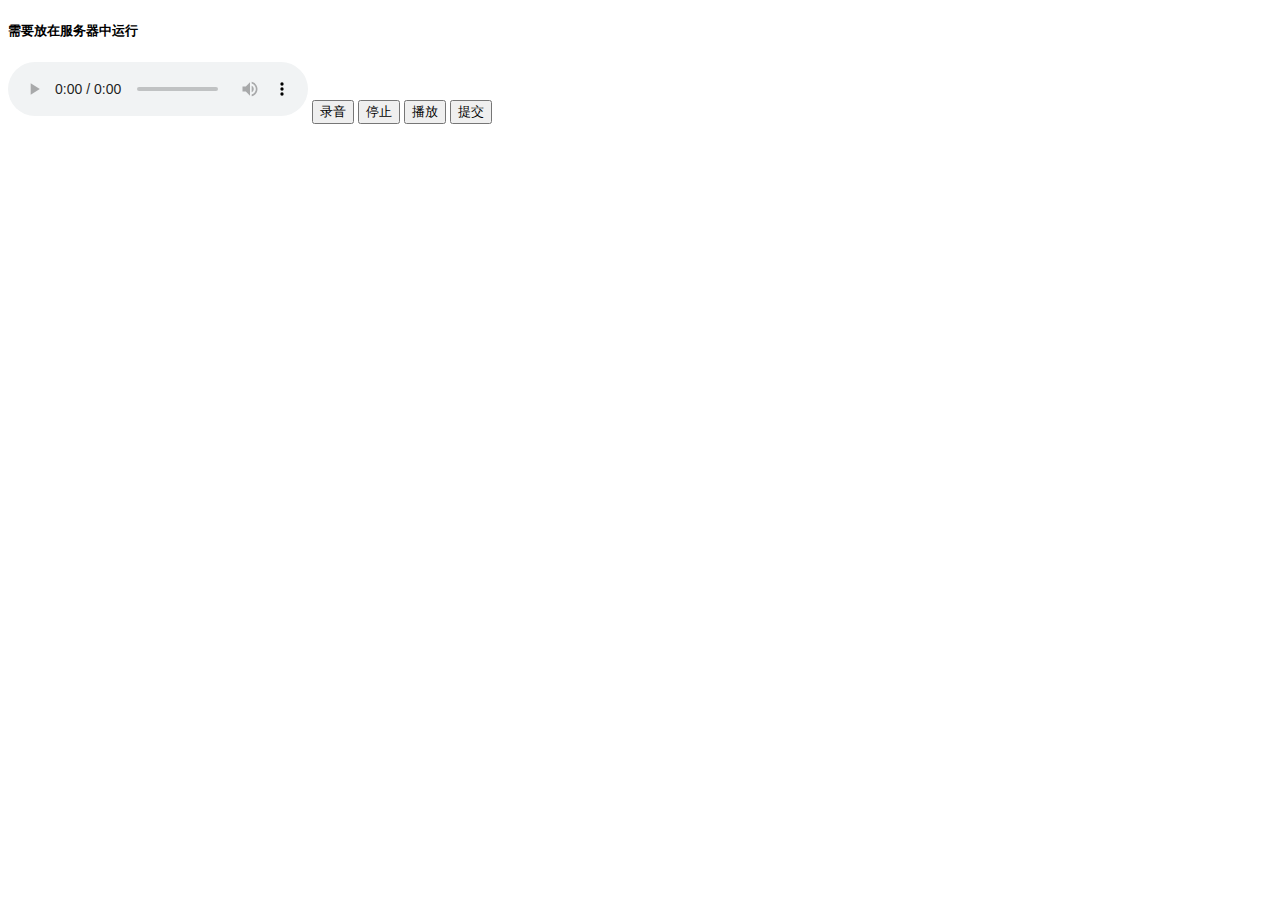
<file: daodaolaw/rd/index.html>
﻿<!DOCTYPE html>
<html xmlns="http://www.w3.org/1999/xhtml">
<head>
    <meta http-equiv="Content-Type" content="text/html; charset=utf-8" />
    <title>h5录音</title>
</head>
<body>
    <h5>需要放在服务器中运行</h5>
    <div>
        <audio controls autoplay></audio>
        <input onclick="startRecording()" type="button" value="录音" />
        <input onclick="stopRecording()" type="button" value="停止" />
        <input onclick="playRecording()" type="button" value="播放" />
        <input onclick="uploadAudio()" type="button" value="提交" />
    </div>

    <script type="text/javascript" src="HZRecorder.js"></script>
    <script>

        var recorder;

        var audio = document.querySelector('audio');

        function startRecording() {
            HZRecorder.get(function (rec) {
                recorder = rec;
                recorder.start();
            });
        }

        function stopRecording() {
            recorder.stop();
        }

        function playRecording() {
            recorder.play(audio);
        }

        function uploadAudio() {
            recorder.upload("Handler1.ashx", function (state, e) {
                switch (state) {
                    case 'uploading':
                        //var percentComplete = Math.round(e.loaded * 100 / e.total) + '%';
                        break;
                    case 'ok':
                        //alert(e.target.responseText);
                        alert("上传成功");
                        break;
                    case 'error':
                        alert("上传失败");
                        break;
                    case 'cancel':
                        alert("上传被取消");
                        break;
                }
            });
        }

    </script>

</body>
</html>
</file>
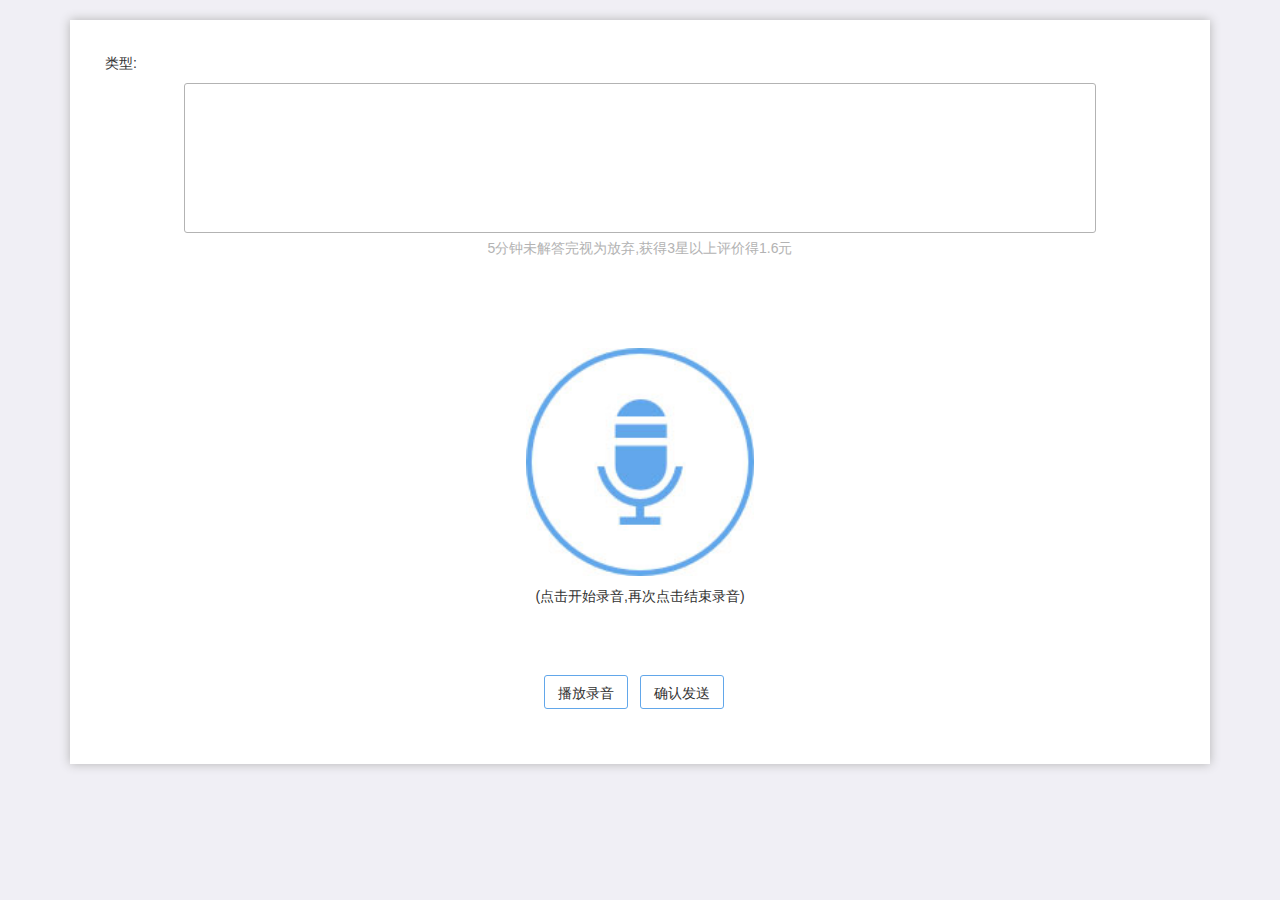
<file: daodaolaw/answer.html>
<!DOCTYPE html>
<html>
<head lang="zh">
  <meta charset="utf-8">
  <meta name="format-detection" content="telephone=no" />
  <meta name="viewport" content="width=device-width, initial-scale=1.0, maximum-scale=1.0, user-scalable=no">
  <title>解答问题</title>
  <link href="lib/bootstrap/css/bootstrap.css" rel="stylesheet"/>
  <link href="lib/font-awesome/css/font-awesome.min.css" rel="stylesheet"/>
  <link rel="stylesheet" type="text/css" href="css/wbollStore.css">
</head>

<body>
  <div class="container">
    <div class="row">
      <div class="col-xs-12" id="answer">
      </div>
    </div>
  </div>
  
<script src="lib/bootstrap/js/jquery-1.11.3.min.js" type="text/javascript"></script>
<script src="lib/bootstrap/js/bootstrap.min.js" type="text/javascript"></script>
<script src="http://res.wx.qq.com/open/js/jweixin-1.0.0.js" type='text/javascript'></script>
<script src="lib/react/react.min.js" type="text/javascript"></script>
<script src="lib/react/JSXTransformer.js" type="text/javascript"></script>
<script src="js/recorder.js" type="text/javascript"></script>
<script src="js/load.js" type="text/jsx"></script>
<script src="js/answer.js" type="text/jsx"></script>

</body>
</html>
</file>
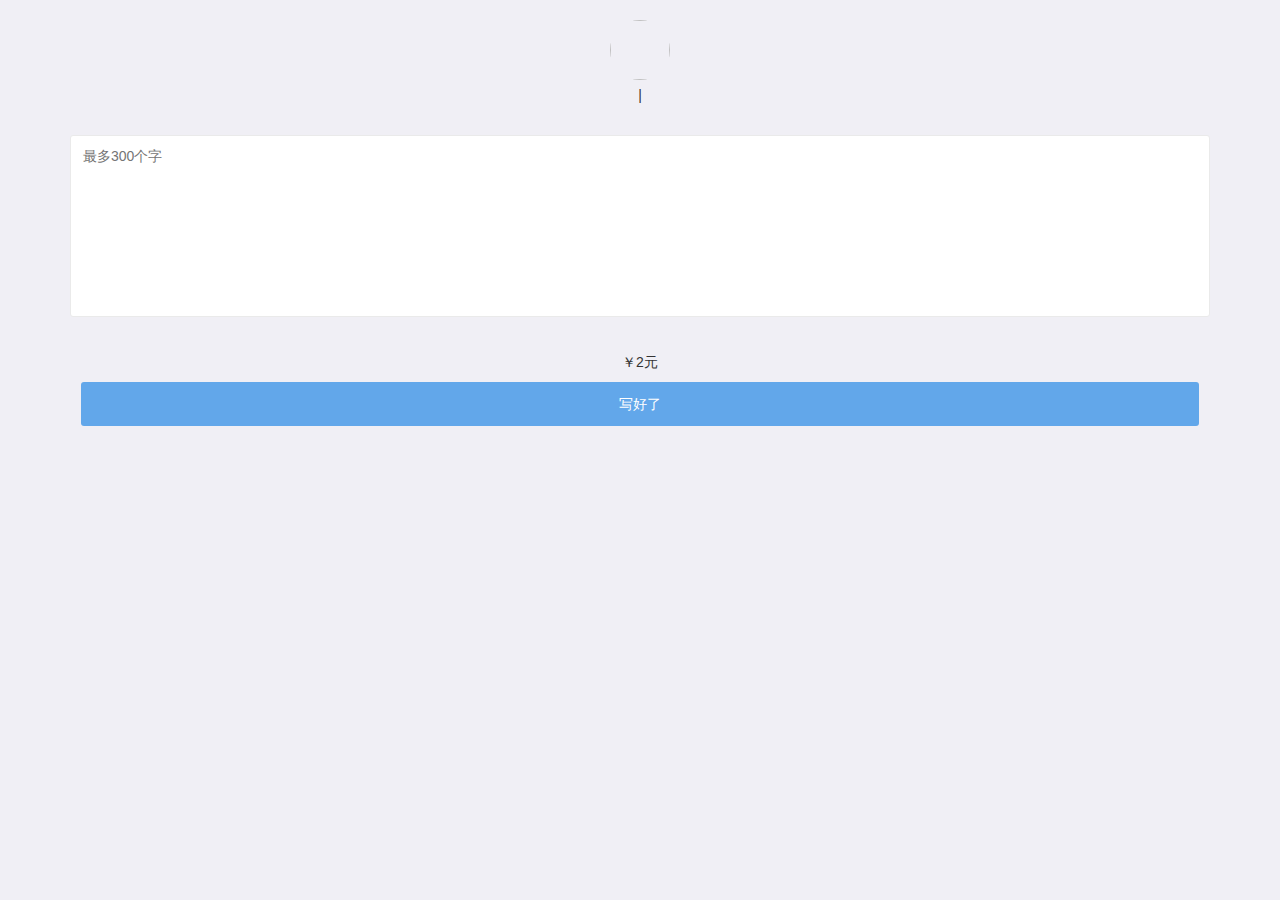
<file: daodaolaw/ask.html>
<!DOCTYPE html>
<html>
<head lang="zh">
  <meta charset="utf-8">
  <meta name="format-detection" content="telephone=no" />
  <meta name="viewport" content="width=device-width, initial-scale=1.0, maximum-scale=1.0, user-scalable=no">
  <title>提问</title>
  <link href="lib/bootstrap/css/bootstrap.css" rel="stylesheet"/>
  <link href="lib/font-awesome/css/font-awesome.min.css" rel="stylesheet"/>
  <link rel="stylesheet" type="text/css" href="css/wbollStore.css">
</head>

<body>
  <div class="container">
    <div class="row">
      <div class="col-xs-12" id="ask">
      </div>
    </div>
  </div>
  
<script src="lib/bootstrap/js/jquery-1.11.3.min.js" type="text/javascript"></script>
<script src="lib/bootstrap/js/bootstrap.min.js" type="text/javascript"></script>
<script src="http://res.wx.qq.com/open/js/jweixin-1.0.0.js" type='text/javascript'></script>
<script src="lib/react/react.min.js" type="text/javascript"></script>
<script src="lib/react/JSXTransformer.js" type="text/javascript"></script>
<script src="js/load.js" type="text/jsx"></script>
<script src="js/ask.js" type="text/jsx"></script>

</body>
</html>
</file>
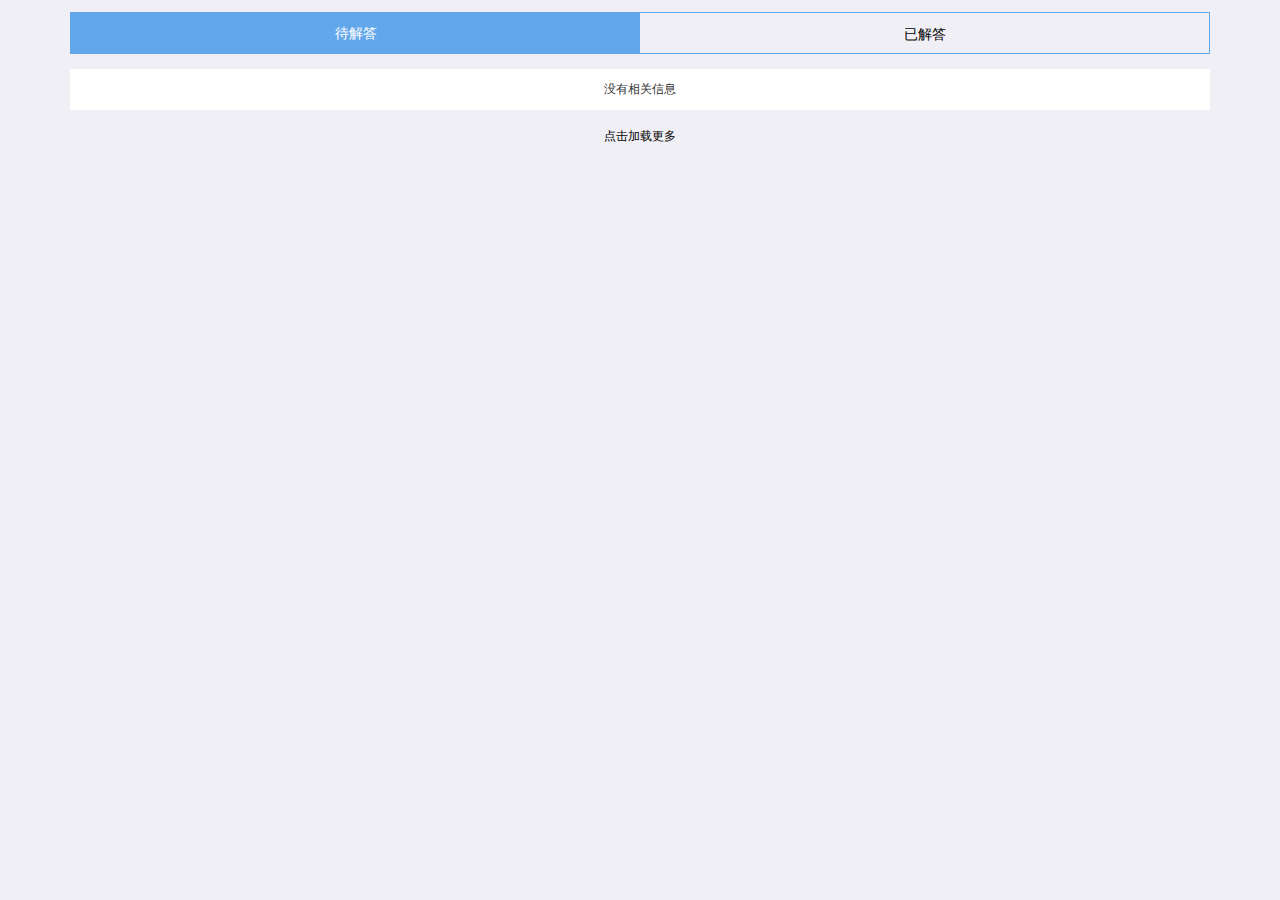
<file: daodaolaw/laywer-order.html>
<!DOCTYPE html>
<html>
<head lang="zh">
  <meta charset="utf-8">
  <meta name="format-detection" content="telephone=no" />
  <meta name="viewport" content="width=device-width, initial-scale=1.0, maximum-scale=1.0, user-scalable=no">
  <title>律师订单</title>
  <link href="lib/bootstrap/css/bootstrap.css" rel="stylesheet"/>
  <link href="lib/font-awesome/css/font-awesome.min.css" rel="stylesheet"/>
  <link rel="stylesheet" type="text/css" href="css/wbollStore.css">
</head>

<body>
  <div class="container">
    <div class="row">
      <div class="col-xs-12" id="laywer-order">
      </div>
    </div>
  </div>
  
<script src="lib/bootstrap/js/jquery-1.11.3.min.js" type="text/javascript"></script>
<script src="lib/bootstrap/js/bootstrap.min.js" type="text/javascript"></script>
<script src="lib/react/react.min.js" type="text/javascript"></script>
<script src="lib/react/JSXTransformer.js" type="text/javascript"></script>
<script src="js/load.js" type="text/jsx"></script>
<script src="js/comfirm.js" type="text/jsx"></script>
<script src="js/laywer-order.js" type="text/jsx"></script>

</body>
</html>
</file>
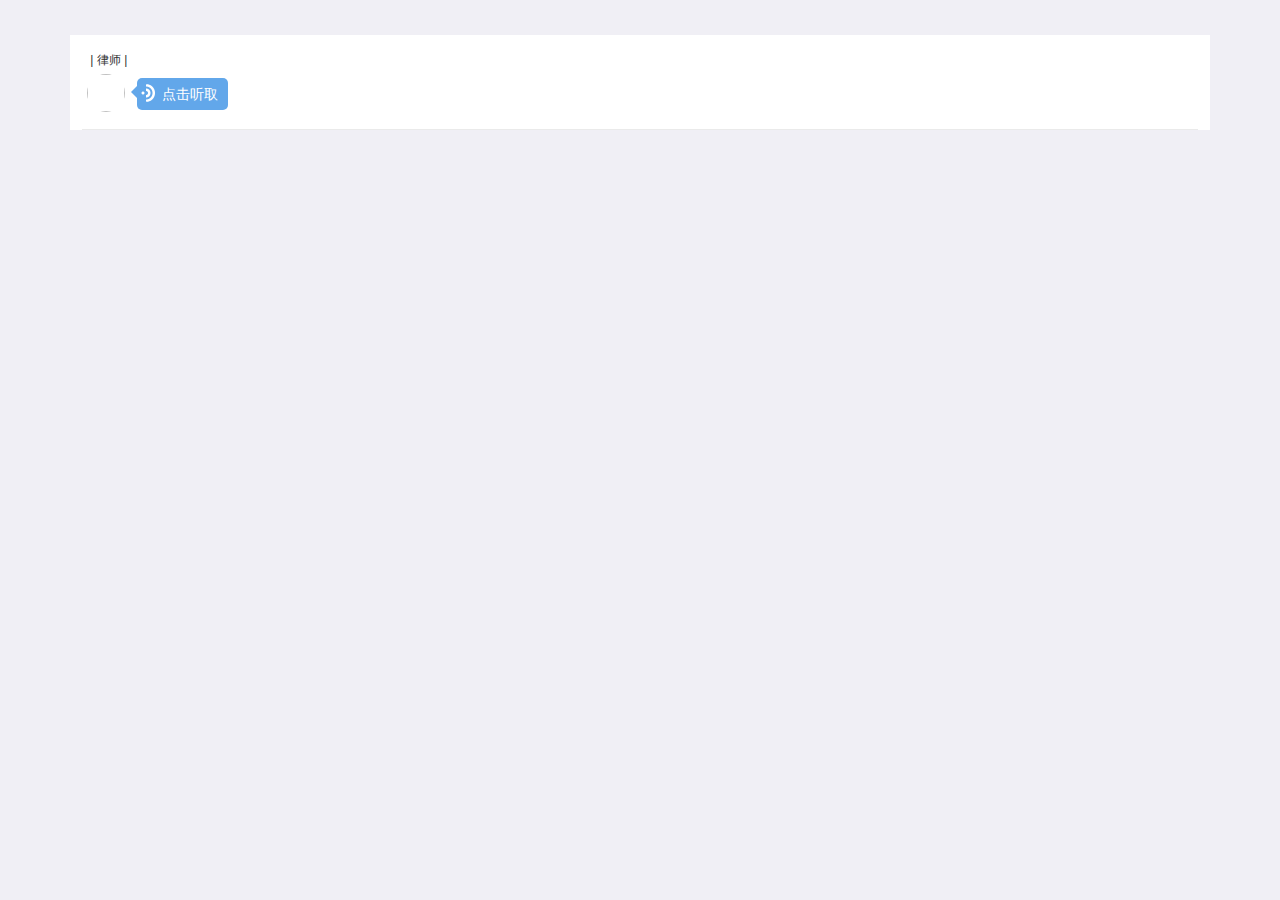
<file: daodaolaw/order-detail.html>
<!DOCTYPE html>
<html>
<head lang="zh">
  <meta charset="utf-8">
  <meta name="format-detection" content="telephone=no" />
  <meta name="viewport" content="width=device-width, initial-scale=1.0, maximum-scale=1.0, user-scalable=no">
  <title>订单详情</title>
  <link href="lib/bootstrap/css/bootstrap.css" rel="stylesheet"/>
  <link href="lib/font-awesome/css/font-awesome.min.css" rel="stylesheet"/>
  <link rel="stylesheet" type="text/css" href="css/wbollStore.css">
</head>

<body>
  <div class="container">
    <div class="row">
      <div class="col-xs-12" id="order-detail">
      </div>
    </div>
  </div>
  
<script src="lib/bootstrap/js/jquery-1.11.3.min.js" type="text/javascript"></script>
<script src="lib/bootstrap/js/bootstrap.min.js" type="text/javascript"></script>
<script src="http://res.wx.qq.com/open/js/jweixin-1.0.0.js" type='text/javascript'></script>
<script src="lib/react/react.min.js" type="text/javascript"></script>
<script src="lib/react/JSXTransformer.js" type="text/javascript"></script>
<script src="js/load.js" type="text/jsx"></script>
<script src="js/order-detail.js" type="text/jsx"></script>

</body>
</html>
</file>
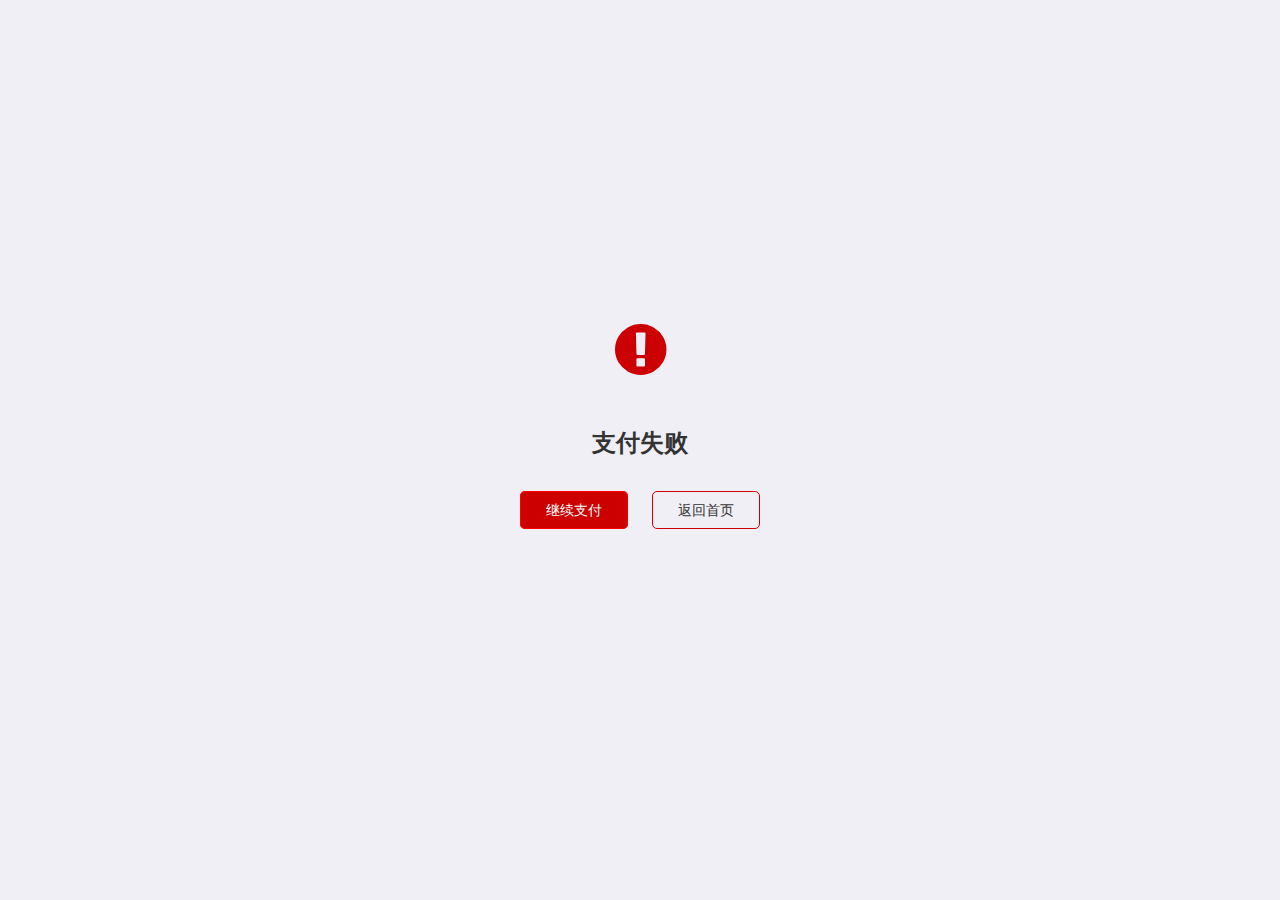
<file: daodaolaw/pay-fail.html>
<!DOCTYPE html>
<html>
<head lang="zh">
  <meta charset="utf-8">
  <meta name="format-detection" content="telephone=no" />
  <meta name="viewport" content="width=device-width, initial-scale=1.0, maximum-scale=1.0, user-scalable=no">
  <title>我要搜索</title>
  <link href="lib/bootstrap/css/bootstrap.css" rel="stylesheet"/>
  <link href="lib/font-awesome/css/font-awesome.min.css" rel="stylesheet"/>
  <link rel="stylesheet" type="text/css" href="css/wbollStore.css">
</head>

<body>
  <div class="tip-page-success">
    <p class="fa fa-exclamation-circle tip-icon-font color-wine-red"></p>
    <h3 class="exchange-success">支付失败</h3>
    <div class="text-center margin-lg-t wboll-T4 reason"></div>
    <div class="text-center marg-tp-44">
      <span class="text-center wboll-T4 bg-wine-red bord-red color-white margin-lg-r padding-vertical-10 pad-lr-25 bord-radius" ontouchend="toPay()">继续支付</span>
      <span class="text-center wboll-T4 bord-wine-red padding-vertical-10 pad-lr-25 bord-radius" ontouchend="location.href='search.html'">返回首页</span>
    </div>
  </div>
  
<script src="lib/bootstrap/js/jquery-1.11.3.min.js" type="text/javascript"></script>
<script src="lib/bootstrap/js/bootstrap.min.js" type="text/javascript"></script>
<script src="http://res.wx.qq.com/open/js/jweixin-1.0.0.js" type='text/javascript'></script>
<script src="lib/react/react.min.js" type="text/javascript"></script>
<script src="lib/react/JSXTransformer.js" type="text/javascript"></script>
<script type="text/jsx">
  var param=location.search?location.search.slice(1).split('&'):''
  var reason=param?param[0].split('=')[1]:''
  reason=reason?['微信支付失败','用户取消支付','调起微信接口失败'][reason]:''
  var orderId=param?param[1].split('=')[1]:''
  $('.reason').html(reason)

  function toPay(){
    var data={orderId:orderId}
    $.ajax({
      url:'',
      type:'POST',
      data:JSON.stringify(data),
      contentType: "application/json",
      dataType:'json',
      success:function(data){
        if(data.code===10000){
          //调取支付接口 
          WeixinJSBridge.invoke(
              'getBrandWCPayRequest', {
                   "appId": data.appId,     //公众号名称，由商户传入
                   "timeStamp":data.timeStamp,         //时间戳，自1970年以来的秒数
                   "nonceStr":data.nonceStr, //随机串
                   "package":data.package,
                   "signType":data.signType,         //微信签名方式：
                   "paySign":data.paySign, //微信签名
              },
              function(res){
                if(res.err_msg == "get_brand_wcpay_request:ok" ) {     // 使用以上方式判断前端返回,微信团队郑重提示：res.err_msg将在用户支付成功后返回    ok，但并不保证它绝对可靠。
                  location.href = 'order-detail.html?orderId='+data.orderId
                }else{
                  location.href = "pay-fail.html?r=0&orderId="+data.orderId
                }
              }
          )
          wx.error(function(res){
            window.location.replace="pay-fail.html?r=2&orderId="+data.orderId
          })
        }
      }.bind(this),
      error:function(data){
        console.log('搜索问题失败:',data)
      }
    })
  }
  
</script>

</body>
</html>
</file>
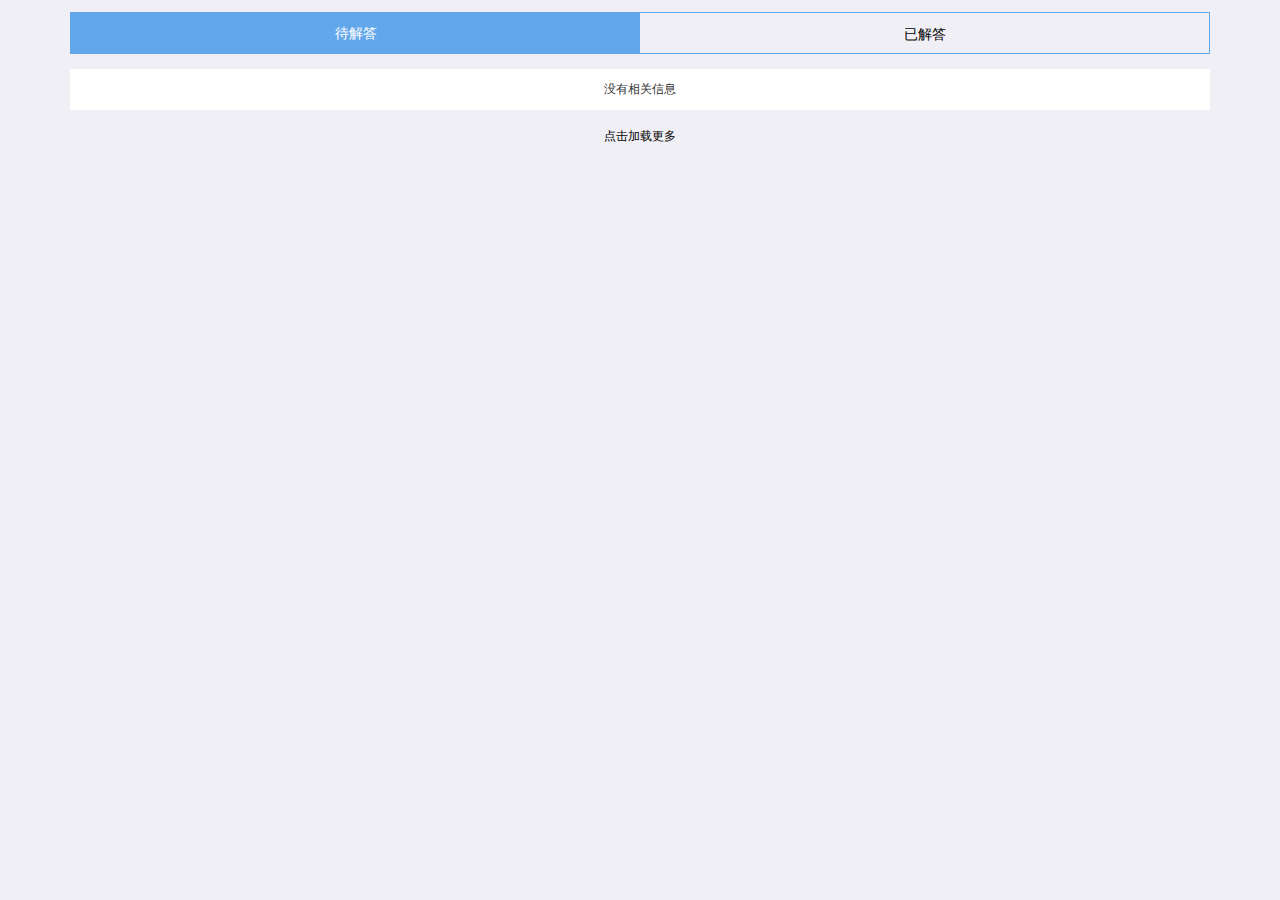
<file: daodaolaw/user-order.html>
<!DOCTYPE html>
<html>
<head lang="zh">
  <meta charset="utf-8">
  <meta name="format-detection" content="telephone=no" />
  <meta name="viewport" content="width=device-width, initial-scale=1.0, maximum-scale=1.0, user-scalable=no">
  <title>用户订单</title>
  <link href="lib/bootstrap/css/bootstrap.css" rel="stylesheet"/>
  <link href="lib/font-awesome/css/font-awesome.min.css" rel="stylesheet"/>
  <link rel="stylesheet" type="text/css" href="css/wbollStore.css">
</head>

<body>
  <div class="container">
    <div class="row">
      <div class="col-xs-12" id="user-order">
      </div>
    </div>
  </div>
  
<script src="lib/bootstrap/js/jquery-1.11.3.min.js" type="text/javascript"></script>
<script src="lib/bootstrap/js/bootstrap.min.js" type="text/javascript"></script>
<script src="lib/react/react.min.js" type="text/javascript"></script>
<script src="lib/react/JSXTransformer.js" type="text/javascript"></script>
<script src="js/load.js" type="text/jsx"></script>
<script src="js/comfirm.js" type="text/jsx"></script>
<script src="js/user-order.js" type="text/jsx"></script>

</body>
</html>
</file>
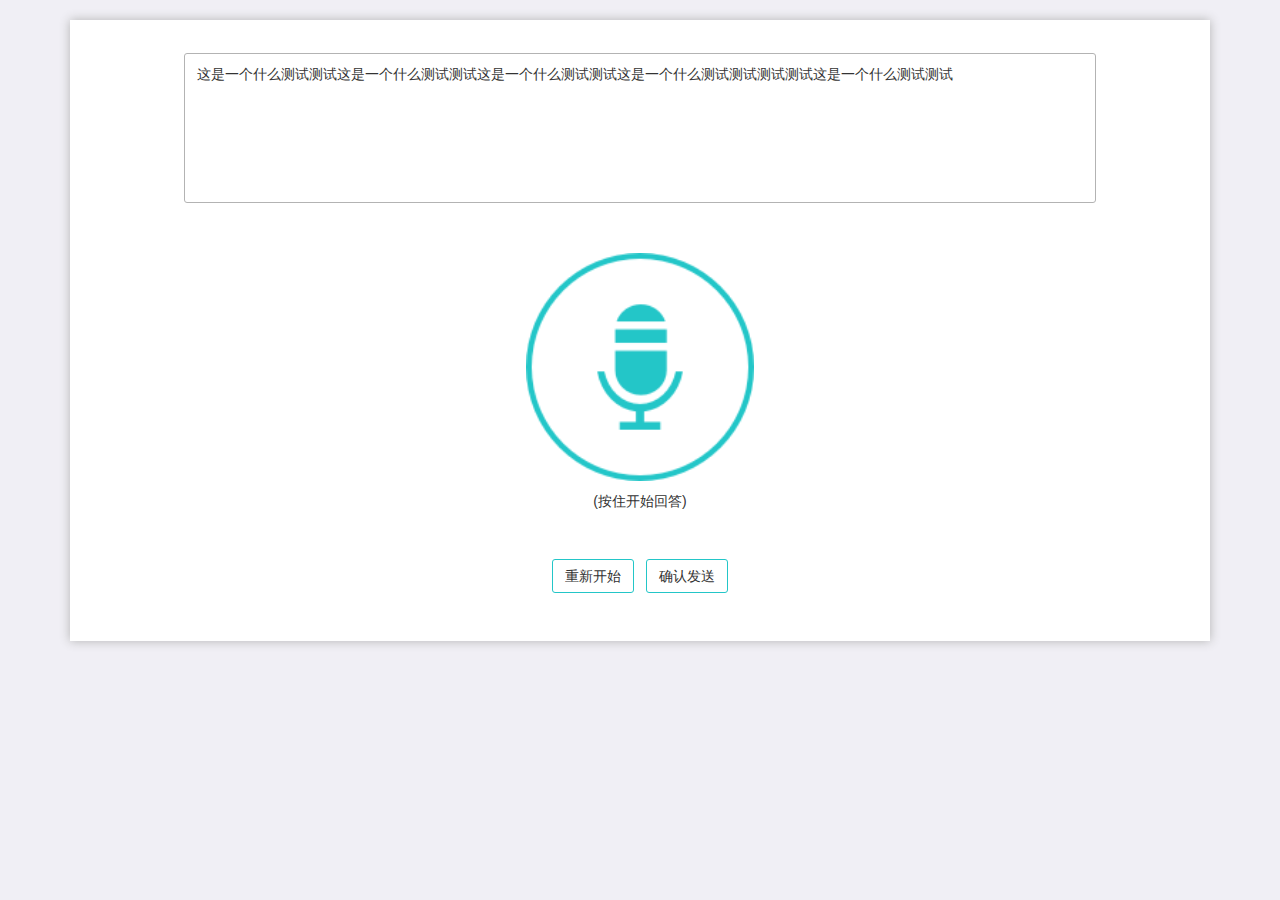
<file: my-test/my-test/answer.html>
<!DOCTYPE html>
<html>
<head lang="zh">
  <meta charset="utf-8">
  <meta name="format-detection" content="telephone=no" />
  <meta name="viewport" content="width=device-width, initial-scale=1.0, maximum-scale=1.0, user-scalable=no">
  <title></title>
  <link href="lib/bootstrap/css/bootstrap.css" rel="stylesheet"/>
  <link href="lib/font-awesome/css/font-awesome.min.css" rel="stylesheet"/>
  <link rel="stylesheet" type="text/css" href="css/wbollStore.css">
</head>

<body>
  <div class="container">
    <div class="row">
      <div class="col-xs-12" id="answer">
      </div>
    </div>
  </div>
  
<script src="lib/bootstrap/js/jquery-1.11.3.min.js" type="text/javascript"></script>
<script src="lib/bootstrap/js/bootstrap.min.js" type="text/javascript"></script>
<script src="lib/react/react.min.js" type="text/javascript"></script>
<script src="lib/react/JSXTransformer.js" type="text/javascript"></script>
<script src="js/answer.js" type="text/jsx"></script>

</body>
</html>
</file>
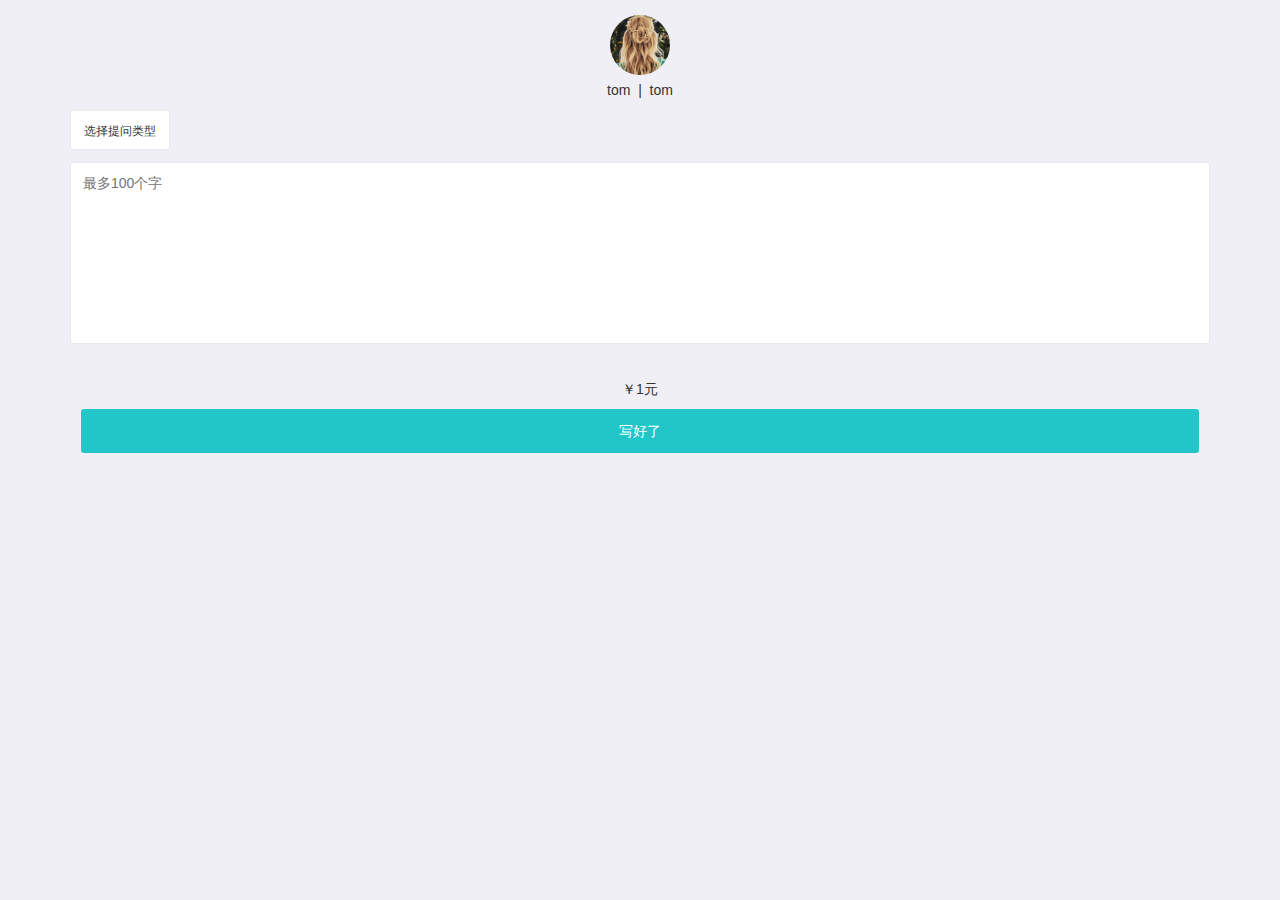
<file: my-test/my-test/ask.html>
<!DOCTYPE html>
<html>
<head lang="zh">
  <meta charset="utf-8">
  <meta name="format-detection" content="telephone=no" />
  <meta name="viewport" content="width=device-width, initial-scale=1.0, maximum-scale=1.0, user-scalable=no">
  <title></title>
  <link href="lib/bootstrap/css/bootstrap.css" rel="stylesheet"/>
  <link href="lib/font-awesome/css/font-awesome.min.css" rel="stylesheet"/>
  <link rel="stylesheet" type="text/css" href="css/wbollStore.css">
</head>

<body>
  <div class="container">
    <div class="row">
      <div class="col-xs-12" id="ask">
      </div>
    </div>
  </div>
  
<script src="lib/bootstrap/js/jquery-1.11.3.min.js" type="text/javascript"></script>
<script src="lib/bootstrap/js/bootstrap.min.js" type="text/javascript"></script>
<script src="lib/react/react.min.js" type="text/javascript"></script>
<script src="lib/react/JSXTransformer.js" type="text/javascript"></script>
<script src="js/ask.js" type="text/jsx"></script>

</body>
</html>
</file>
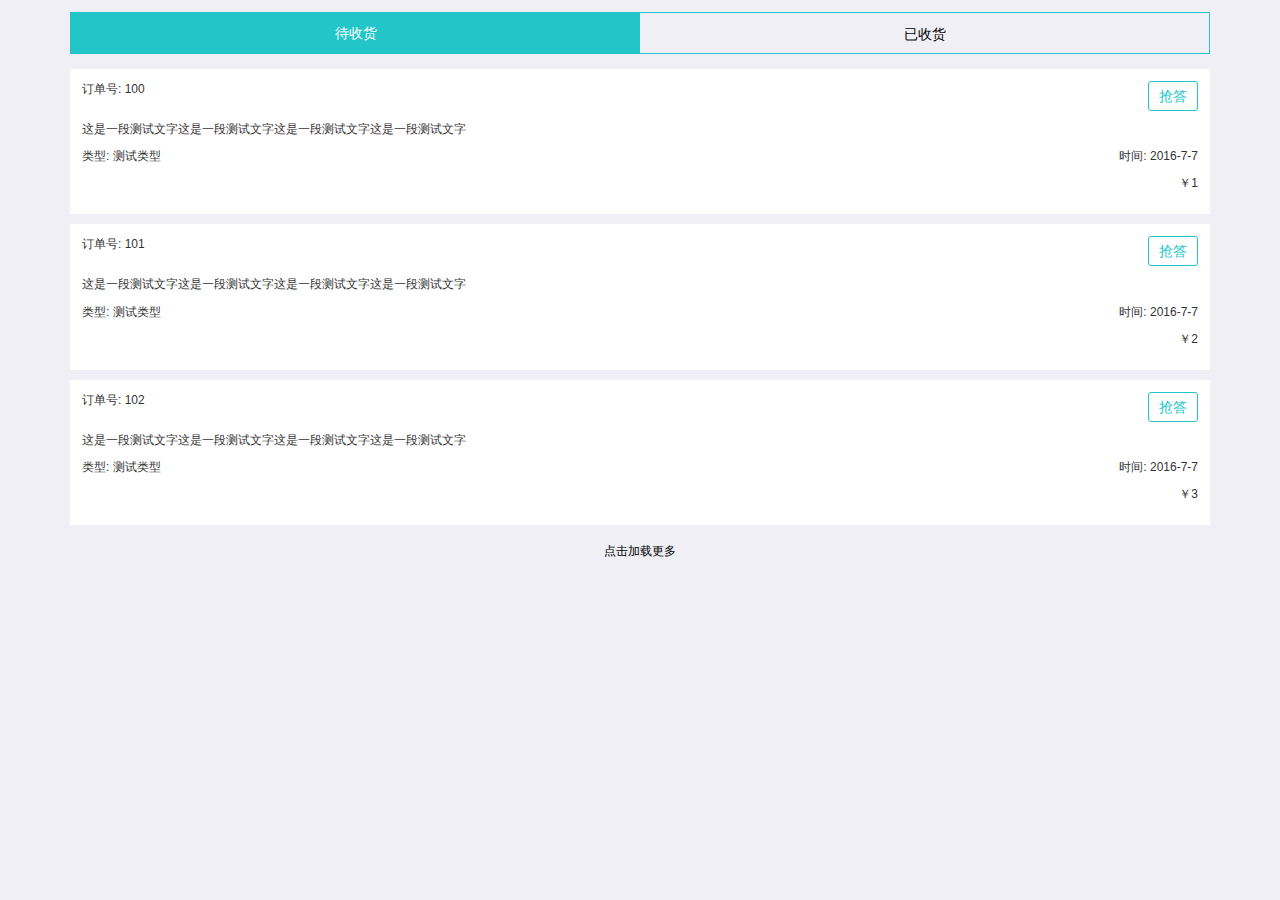
<file: my-test/my-test/laywer-order.html>
<!DOCTYPE html>
<html>
<head lang="zh">
  <meta charset="utf-8">
  <meta name="format-detection" content="telephone=no" />
  <meta name="viewport" content="width=device-width, initial-scale=1.0, maximum-scale=1.0, user-scalable=no">
  <title></title>
  <link href="lib/bootstrap/css/bootstrap.css" rel="stylesheet"/>
  <link href="lib/font-awesome/css/font-awesome.min.css" rel="stylesheet"/>
  <link rel="stylesheet" type="text/css" href="css/wbollStore.css">
</head>

<body>
  <div class="container">
    <div class="row">
      <div class="col-xs-12" id="laywer-order">
      </div>
    </div>
  </div>
  
<script src="lib/bootstrap/js/jquery-1.11.3.min.js" type="text/javascript"></script>
<script src="lib/bootstrap/js/bootstrap.min.js" type="text/javascript"></script>
<script src="lib/react/react.min.js" type="text/javascript"></script>
<script src="lib/react/JSXTransformer.js" type="text/javascript"></script>
<script src="js/laywer-order.js" type="text/jsx"></script>

</body>
</html>
</file>
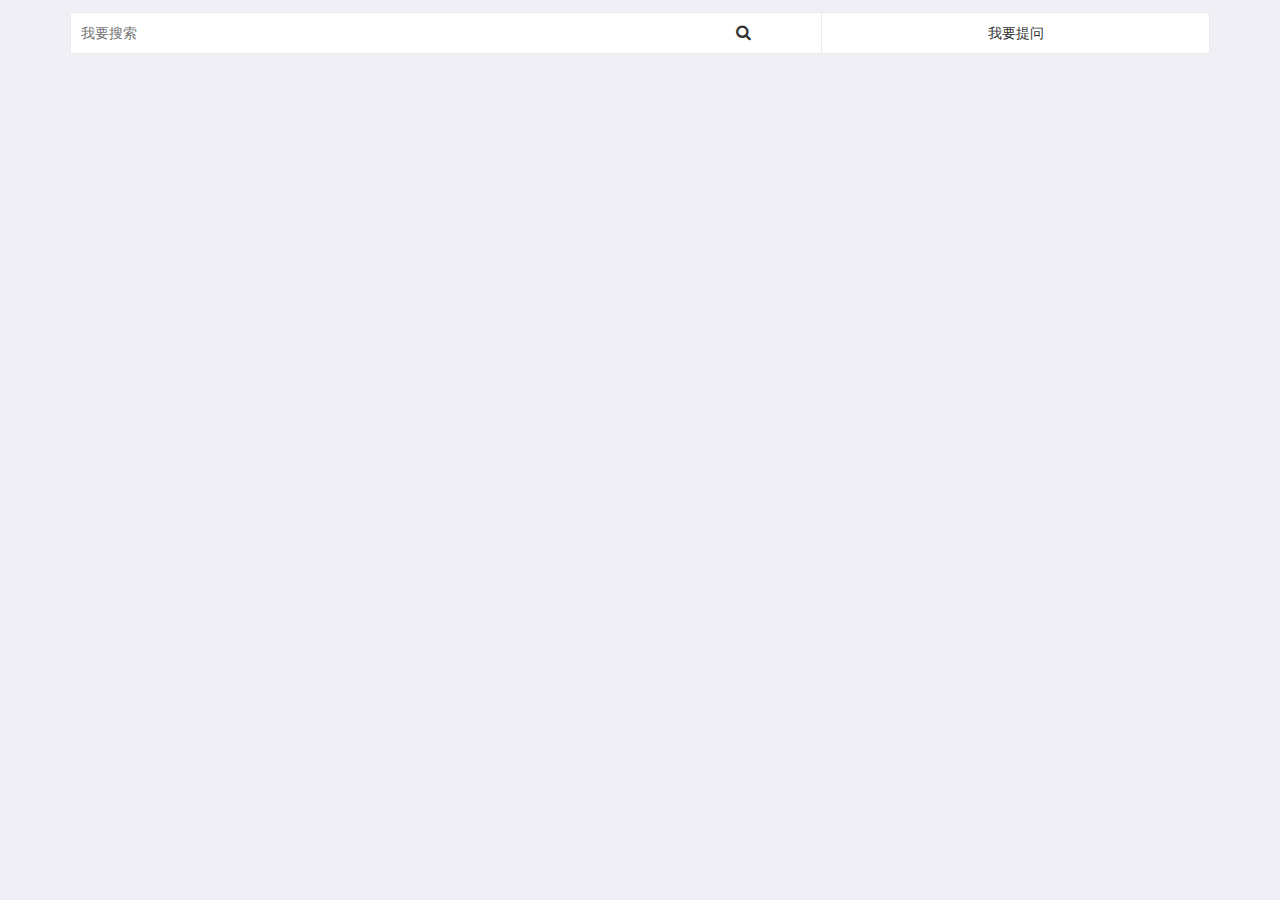
<file: my-test/my-test/search.html>
<!DOCTYPE html>
<html>
<head lang="zh">
  <meta charset="utf-8">
  <meta name="format-detection" content="telephone=no" />
  <meta name="viewport" content="width=device-width, initial-scale=1.0, maximum-scale=1.0, user-scalable=no">
  <title></title>
  <link href="lib/bootstrap/css/bootstrap.css" rel="stylesheet"/>
  <link href="lib/font-awesome/css/font-awesome.min.css" rel="stylesheet"/>
  <link rel="stylesheet" type="text/css" href="css/wbollStore.css">
</head>

<body>
  <div class="container">
    <div class="row">
      <div class="col-xs-12" id="search">
      </div>
    </div>
  </div>
  
<script src="lib/bootstrap/js/jquery-1.11.3.min.js" type="text/javascript"></script>
<script src="lib/bootstrap/js/bootstrap.min.js" type="text/javascript"></script>
<script src="lib/react/react.min.js" type="text/javascript"></script>
<script src="lib/react/JSXTransformer.js" type="text/javascript"></script>
<script src="js/search.js" type="text/jsx"></script>

</body>
</html>
</file>
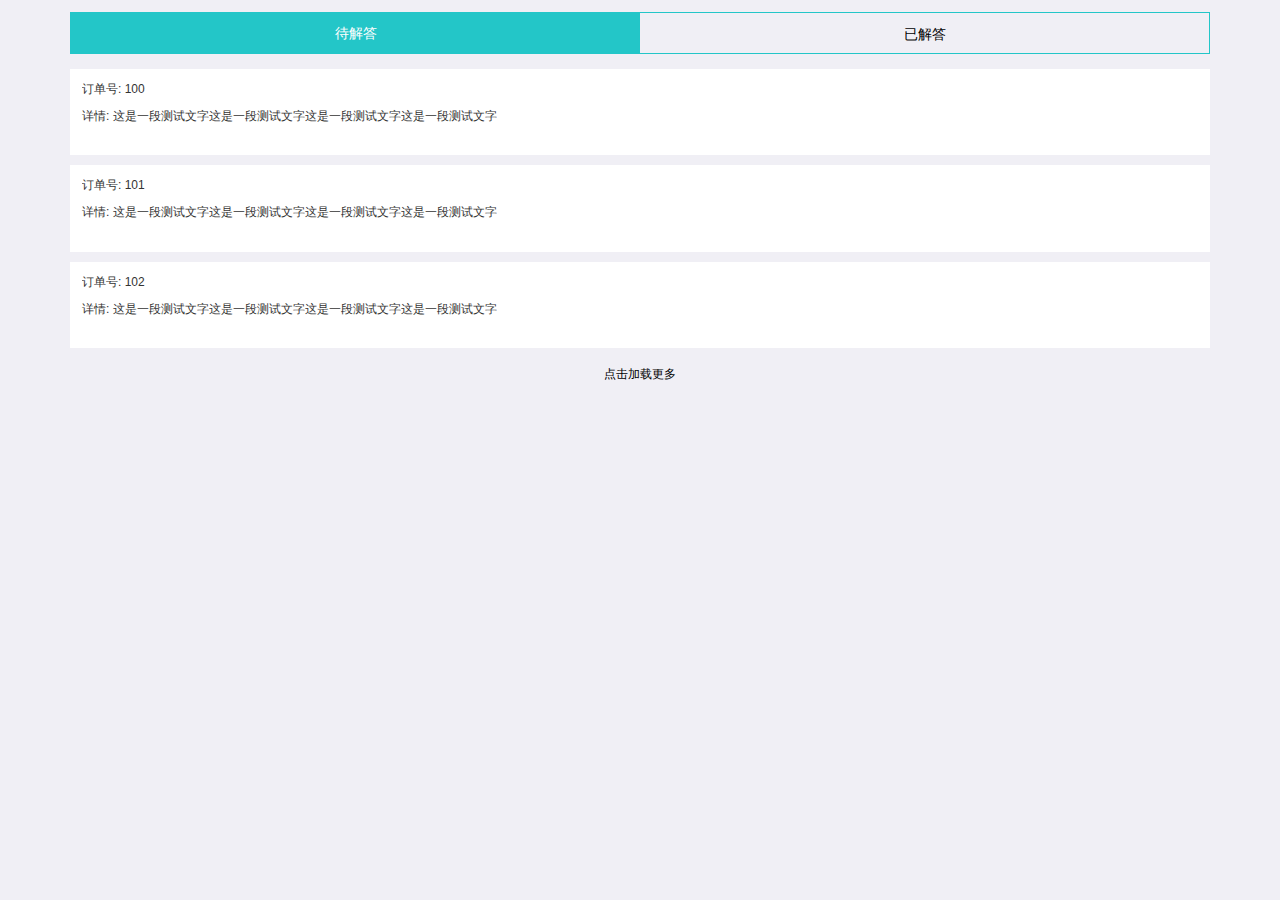
<file: my-test/my-test/user-order.html>
<!DOCTYPE html>
<html>
<head lang="zh">
  <meta charset="utf-8">
  <meta name="format-detection" content="telephone=no" />
  <meta name="viewport" content="width=device-width, initial-scale=1.0, maximum-scale=1.0, user-scalable=no">
  <title></title>
  <link href="lib/bootstrap/css/bootstrap.css" rel="stylesheet"/>
  <link href="lib/font-awesome/css/font-awesome.min.css" rel="stylesheet"/>
  <link rel="stylesheet" type="text/css" href="css/wbollStore.css">
</head>

<body>
  <div class="container">
    <div class="row">
      <div class="col-xs-12" id="user-order">
      </div>
    </div>
  </div>
  
<script src="lib/bootstrap/js/jquery-1.11.3.min.js" type="text/javascript"></script>
<script src="lib/bootstrap/js/bootstrap.min.js" type="text/javascript"></script>
<script src="lib/react/react.min.js" type="text/javascript"></script>
<script src="lib/react/JSXTransformer.js" type="text/javascript"></script>
<script src="js/user-order.js" type="text/jsx"></script>

</body>
</html>
</file>
<file: daodaolaw/css/wbollStore.css>
@import "productCom.css";
@import "navbar.css";
@import "frame.css";
@import "slider.css";
@import "wbollSpace.css";


*{font-family: 'Microsoft Yahei', "Helvetica Neue", Helvetica, STHeiTi, sans-serif;font-size:12px;}
</file>
<file: my-test/my-test/css/wbollStore.css>
@import "productCom.css";
@import "navbar.css";
@import "frame.css";
@import "slider.css";
@import "wbollSpace.css";


*{font-family: 'Microsoft Yahei', "Helvetica Neue", Helvetica, STHeiTi, sans-serif;font-size:12px;}
</file>
